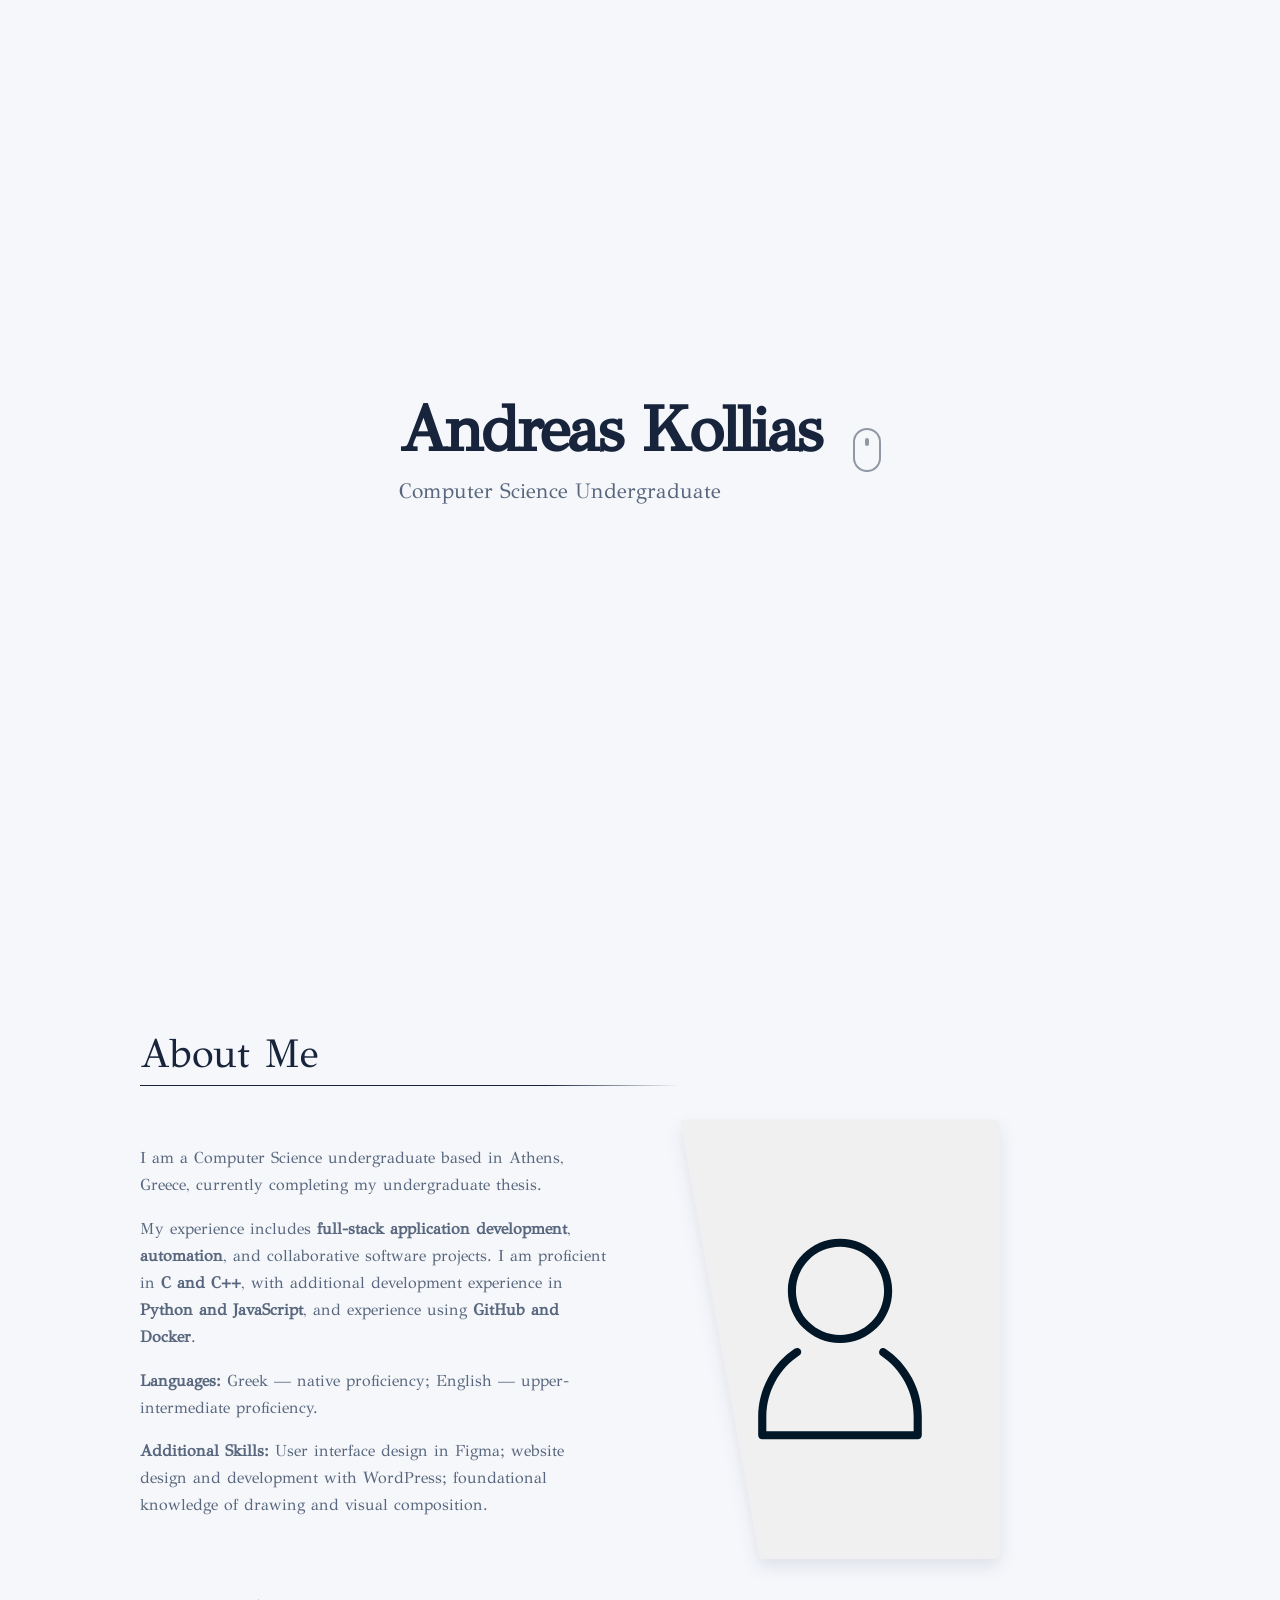
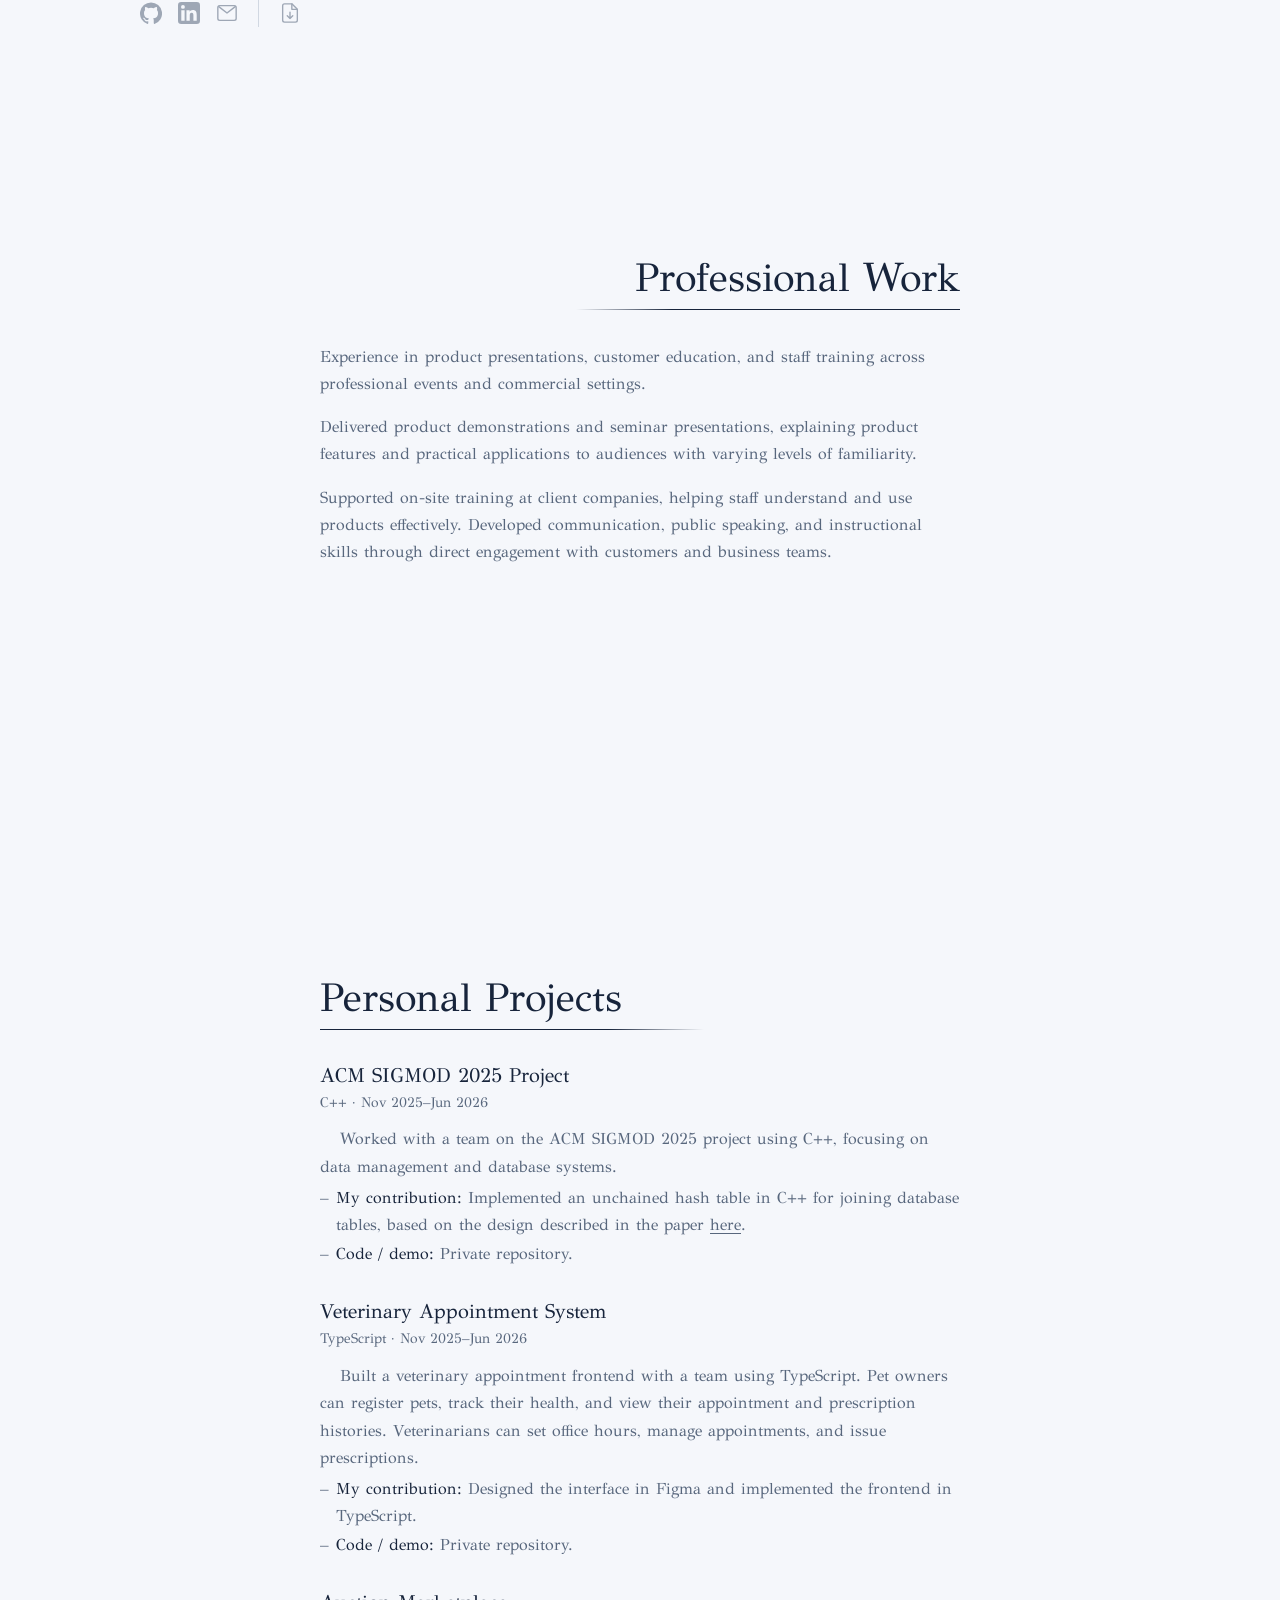
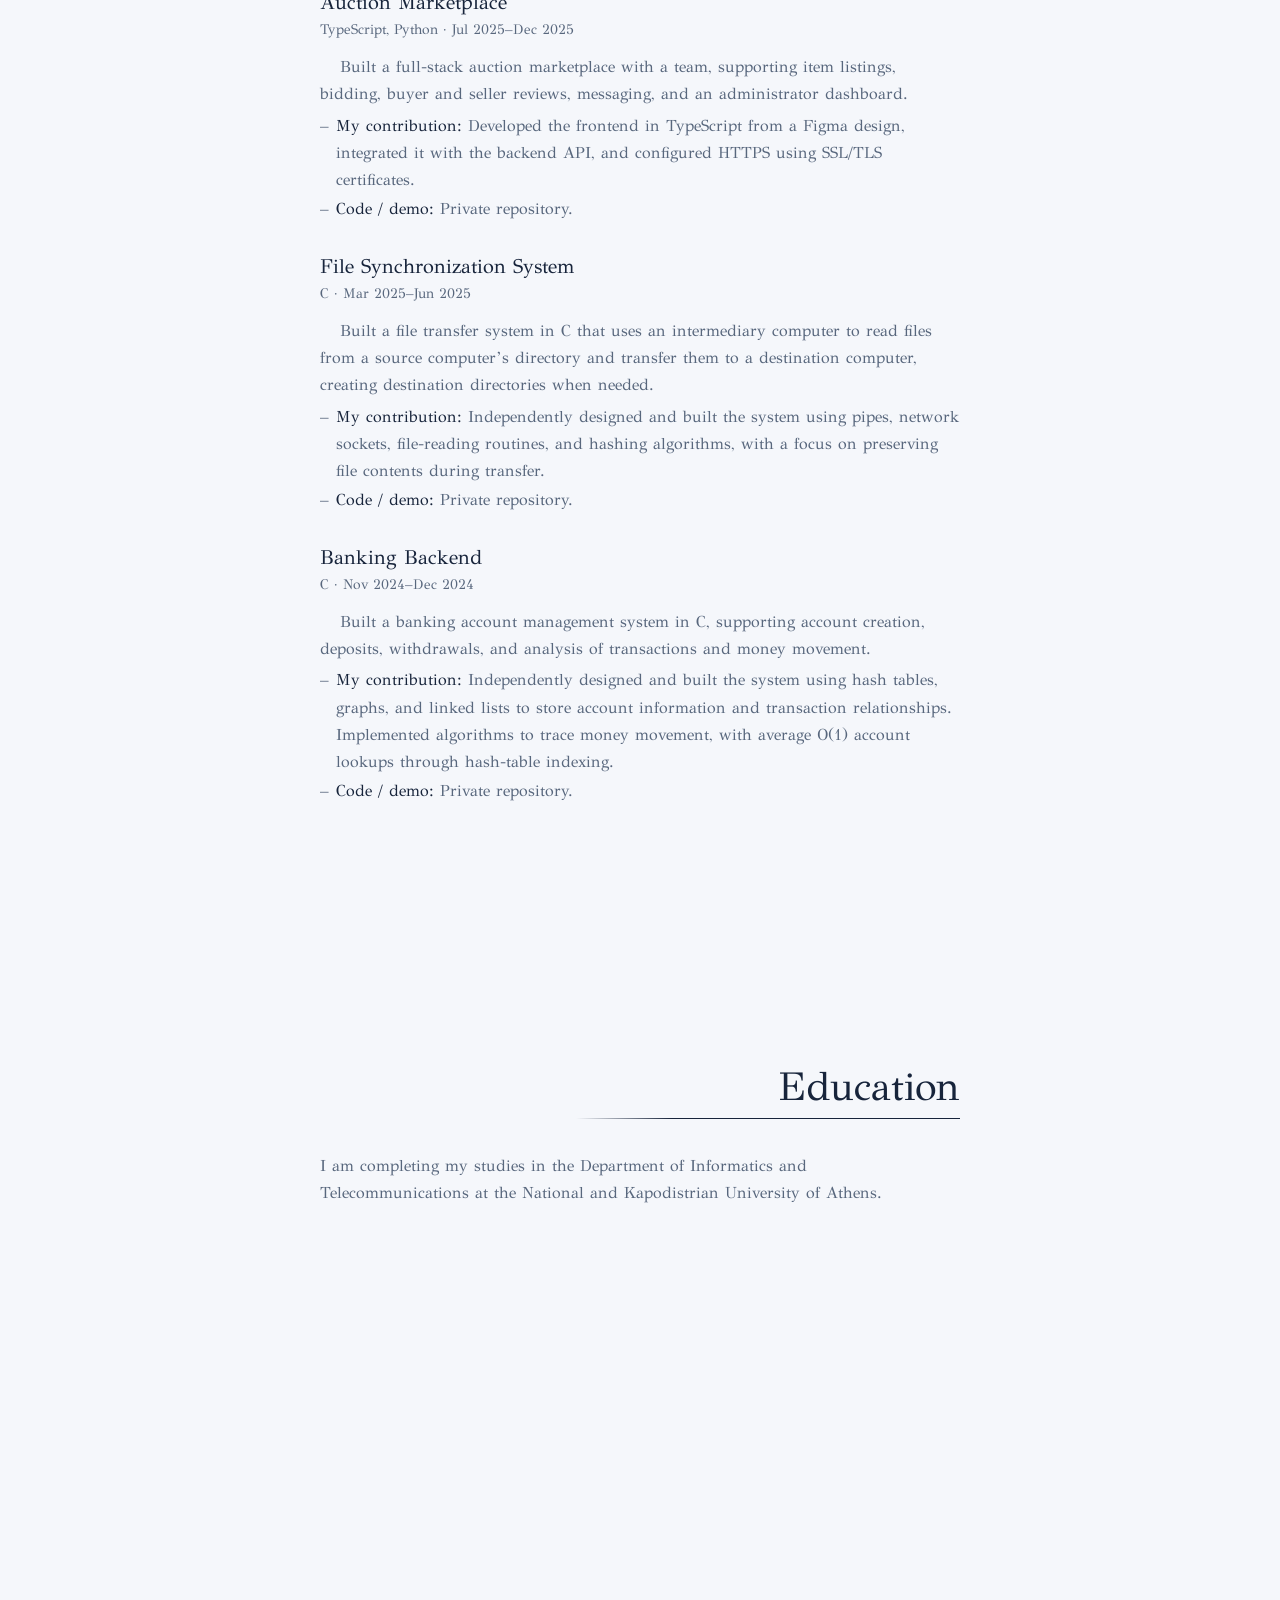
<file: index.html>
<!doctype html>
<html lang="en">

<head>
  <meta charset="UTF-8">
  <meta name="viewport" content="width=device-width, initial-scale=1">
  <title>My CV</title>
  <link rel="preconnect" href="https://fonts.googleapis.com">
  <link rel="preconnect" href="https://fonts.gstatic.com" crossorigin>
  <link href="https://fonts.googleapis.com/css2?family=GFS+Didot&display=swap" rel="stylesheet">
  <link rel="stylesheet" href="./style.css">
</head>

<body>
  <div data-include="header.html"></div>
  <main>
    <section class="landing-page" aria-labelledby="landing-title">
      <div class="landing-intro">
        <div class="landing-heading" id="landing-title">
          <h1>Andreas Kollias</h1>
          <p class="landing-role">Computer Science Undergraduate</p>
        </div>
        <div class="scroll-cue">
          <a class="scroll-hint" href="#about-me" aria-label="Scroll down to the rest of the page">
            <span class="scroll-mouse" aria-hidden="true"></span>
          </a>
        </div>
      </div>
    </section>

    <div data-include="about.html"></div>
    <div data-include="professional_work.html"></div>
    <div data-include="personal_projects.html"></div>
    <div data-include="education.html"></div>
  </main>
  <script src="./script.js" defer></script>
</body>

</html>
</file>
<file: style.css>
:root {
  color-scheme: light;
  font-family: "GFS Didot", Georgia, serif;
  color: #17243b;
  background: #f5f7fb;
}

* {
  box-sizing: border-box;
}

html {
  scroll-behavior: smooth;
}

body {
  margin: 0;
}

.landing-page {
  min-height: 100vh;
  min-height: 100svh;
  display: grid;
  place-items: center;
  padding: 24px;
}

.content {
  min-height: 80svh;
  padding: 96px 240px 96px max(24px, calc((100vw - 1000px) / 2));
  scroll-margin-top: 24px;
}

.content p {
  max-width: 640px;
  line-height: 1.7;
  color: #58677d;
}

:is(#professional-work, #personal-work, #education) {
  padding-left: 25%;
  padding-right: 25%;
}

:is(#professional-work, #personal-work, #education) p {
  max-width: none;
}

h2 {
  font-size: clamp(1.8rem, 4vw, 2.5rem);
  font-weight: 500;
}

.project-title {
  margin: 20px 0 4px;
  font-size: 1.25rem;
  font-weight: 500;
  line-height: 1.3;
}

.project-title + p {
  margin-top: 14px;
}

.project-entry {
  margin: 24px 0 32px;
}
.project-entry .project-title {
  margin-top: 0;
}
.project-entry > p {
  margin-bottom: 4px;
  text-indent: 20px;
}
.project-tech {
  display: block;
  margin-top: 4px;
  color: #58677d;
  font-size: 0.9rem;
  font-weight: 400;
}
.project-details {
  list-style: none;
  margin: 4px 0 0;
  padding: 0;
  color: #58677d;
  line-height: 1.7;
}
.project-details li {
  position: relative;
  padding-left: 16px;
}
.project-details li::before {
  content: "–";
  position: absolute;
  left: 0;
}
.project-details li + li {
  margin-top: 2px;
}
.project-detail-label {
  color: #17243b;
}
.paper-link {
  color: inherit;
  text-underline-offset: 3px;
}
.paper-link:hover, .paper-link:focus-visible {
  color: #17243b;
}

.content > h2::after {
  content: "";
  display: block;
  height: 1px;
  margin-top: 6px;
  background: linear-gradient(to right, currentColor 0%, currentColor 45%, transparent 60%, transparent 100%);
}

#professional-title,
#education-title {
  text-align: right;
}

#professional-title::after,
#education-title::after {
  background: linear-gradient(to left, currentColor 0%, currentColor 45%, transparent 60%, transparent 100%);
}

.about-layout {
  display: grid;
  grid-template-columns: minmax(0, 1fr) minmax(0, 320px);
  align-items: center;
  gap: clamp(24px, 5vw, 64px);
  padding-right: max(0px, calc((25vw - 240px) / 2));
}

.about-text > p:first-child {
  margin-top: 0;
}

.about-avatar {
  filter: drop-shadow(0 8px 8px #17243b18);
}

.contacts {
  margin-top: 40px;
  display: flex;
  align-items: center;
  gap: 20px;
}
.contact-icons {
  display: flex;
  gap: 16px;
}
.contact-icon {
  display: inline-flex;
  align-items: center;
  color: #58677d;
  opacity: 0.55;
  text-decoration: none;
  transition: opacity 0.2s ease;
}
.contact-icon svg {
  flex-shrink: 0;
  width: 22px;
  height: 22px;
}
.contact-icon:hover, .contact-icon:focus-visible {
  opacity: 1;
}
.contact-icon:focus-visible {
  outline: 1px solid currentColor;
  outline-offset: 5px;
}

.contact-divider {
  width: 1px;
  height: 28px;
  background: #d1d8e2;
  flex-shrink: 0;
}

.cv-download {
  appearance: none;
  padding: 0;
  border: 0;
  background: transparent;
  font: inherit;
}

.cv-download[aria-disabled="true"] {
  color: #58677d;
  opacity: 0.55;
  cursor: not-allowed;
}

.cv-download[aria-disabled="true"]:hover,
.cv-download[aria-disabled="true"]:focus-visible {
  opacity: 1;
}

.landing-role {
  margin: 12px 0 0;
  color: #58677d;
  font-size: clamp(1rem, 2.5vw, 1.3rem);
}

@media (max-width: 600px) {
  .contacts { gap: 12px; flex-wrap: wrap; }
}

.about-avatar img {
  display: block;
  width: 100%;
  height: auto;
  aspect-ratio: 320 / 440;
  object-fit: cover;
  border-radius: 6px;
  clip-path: polygon(0 0, 100% 0, 100% 100%, 25% 100%);
}

@media (max-width: 800px) {
  .about-layout {
    grid-template-columns: minmax(0, 1fr);
    padding-right: 0;
  }
  .about-avatar {
    width: min(100%, 320px);
    justify-self: end;
  }
}

.side-header {
  position: fixed;
  z-index: 10;
  right: 32px;
  top: 50%;
  transform: translateY(-50%) translateX(8px);
  opacity: 0;
  visibility: hidden;
  transition: opacity 0.4s ease, transform 0.4s ease, visibility 0.4s;
}

.side-header.is-visible {
  opacity: 1;
  visibility: visible;
  transform: translateY(-50%) translateX(0);
}

.side-header nav {
  display: flex;
  flex-direction: column;
  align-items: flex-end;
  gap: 20px;
}
.side-header a {
  color: #58677d;
  font-size: 0.85rem;
  text-decoration: none;
}
.side-header a {
  text-shadow: 0 0 0 transparent;
  transition: color 0.4s ease, text-shadow 0.4s ease;
}
.side-header a.is-active {
  color: #17243b;
  text-shadow: 0.3px 0 0 currentColor, -0.3px 0 0 currentColor;
}
.side-header a:hover,
.side-header a:focus-visible {
  color: #17243b;
  text-decoration: underline;
  text-underline-offset: 6px;
}

@media (max-width: 600px) {
  .side-header {
    right: 16px;
  }
  .side-header nav {
    gap: 18px;
  }
  .side-header a {
    font-size: 0.7rem;
  }
  .content {
    padding: 64px 144px 64px 24px;
  }
  :is(#professional-work, #personal-work, #education) {
    padding-left: 24px;
    padding-right: 144px;
  }
}

.landing-intro {
  display: flex;
  align-items: center;
  justify-content: center;
  flex-wrap: wrap;
  gap: 32px;
}

.scroll-hint {
  display: flex;
  flex-direction: column;
  align-items: center;
  gap: 10px;
  color: inherit;
  text-decoration: none;
  animation: reveal-scroll-hint 1.5s ease-out 1s both;
}

.scroll-cue {
  transition: opacity 0.35s ease;
}
#landing-title {
  transition: opacity 1.1s ease;
}
.has-scrolled .scroll-cue {
  opacity: 0;
}
.has-scrolled #landing-title {
  opacity: 0.35;
}
.has-scrolled .scroll-cue {
  pointer-events: none;
}

.scroll-hint:focus-visible {
  outline: 2px solid currentColor;
  outline-offset: 8px;
  border-radius: 4px;
}

.scroll-mouse {
  opacity: 0.45;
  position: relative;
  width: 28px;
  height: 44px;
  border: 2px solid currentColor;
  border-radius: 16px;
}

.scroll-mouse::before {
  content: "";
  position: absolute;
  top: 8px;
  left: 50%;
  width: 4px;
  height: 8px;
  margin-left: -2px;
  background: currentColor;
  border-radius: 2px;
  animation: scroll-wheel 2.0s ease-in-out infinite;
}


@keyframes scroll-wheel {
  0%, 100% {
    transform: translateY(0);
    opacity: 0;
  }
  20% {
    opacity: 1;
  }
  70% {
    transform: translateY(12px);
    opacity: 0;
  }
}

@keyframes reveal-scroll-hint {
  from {
    opacity: 0;
    visibility: hidden;
  }
  to {
    opacity: 1;
    visibility: visible;
  }
}

@media (prefers-reduced-motion: reduce) {
  html {
    scroll-behavior: auto;
  }
  .side-header {
    transition: none;
  }
  .side-header a {
    transition: none;
  }
  .scroll-cue, #landing-title {
    transition: none;
  }
  .scroll-hint {
    animation-duration: 0s;
  }
  .scroll-mouse::before {
    animation: none;
  }
}

h1 {
  margin: 0;
  font-size: clamp(2.5rem, 8vw, 4rem);
  line-height: 1.1;
  letter-spacing: -0.04em;
}
</file>
